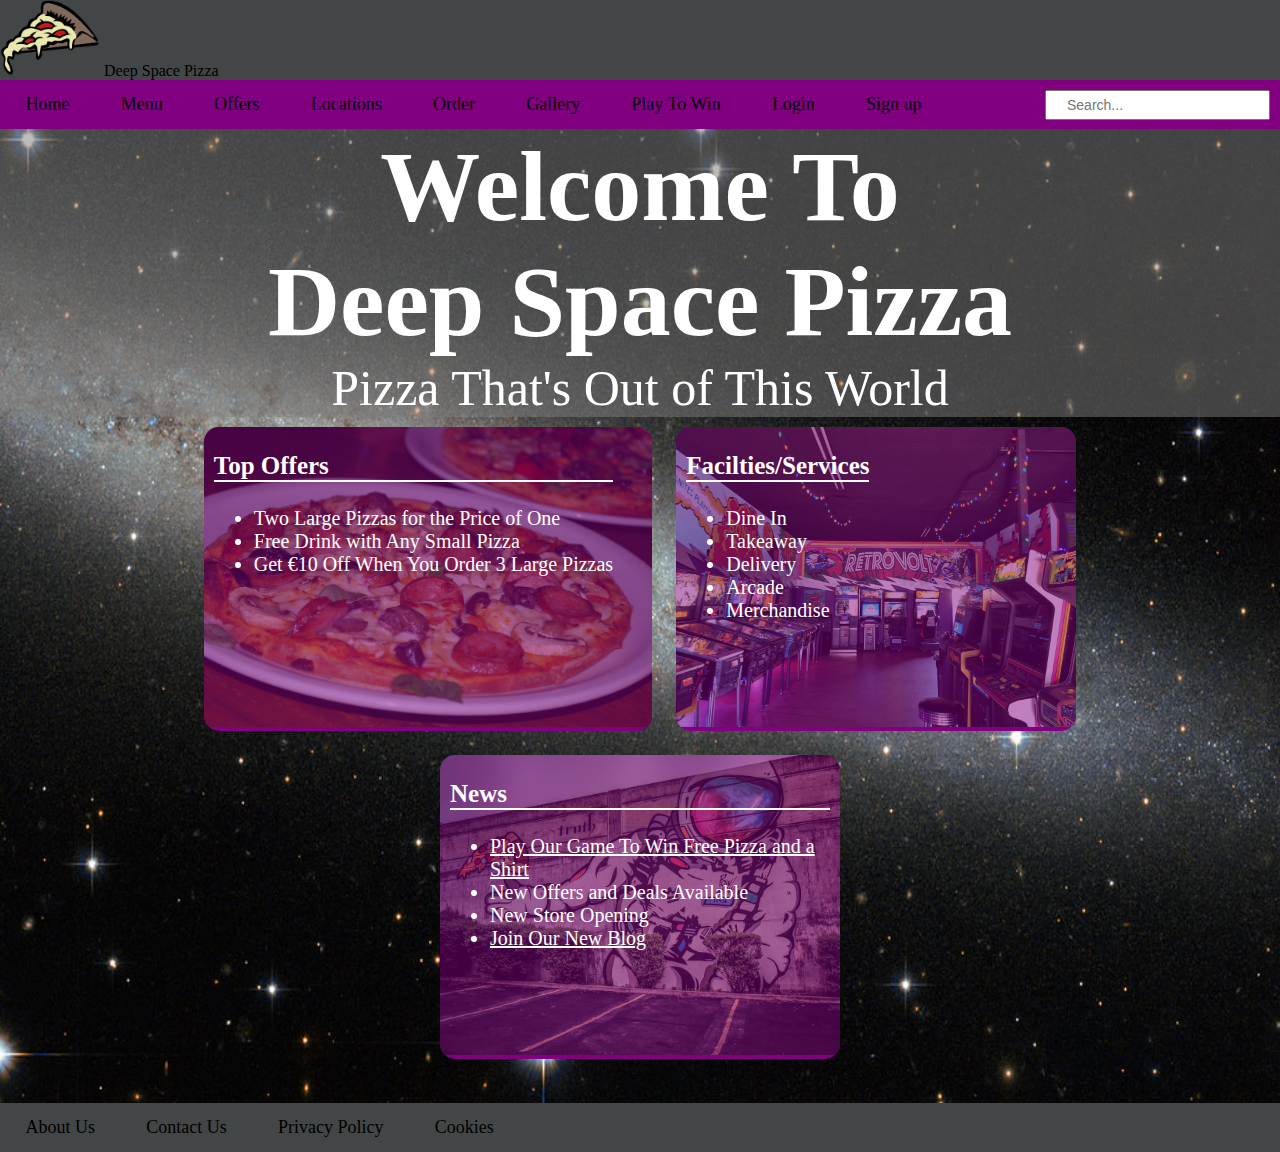
<file: index.html>
<!DOCTYPE html>
<html lang="en">
	<head>
		<title>Home</title>
		<meta charset="utf-8">
		<meta name="viewport" content="width=device-width, initial-scale=1.0">
		<link rel="stylesheet" href="css/header.css">
		<link rel="stylesheet" href="css/slideshow.css">
		<link rel="stylesheet" href="css/homepage.css">
		<link rel="stylesheet" href="css/footer.css">
	</head>

	<body>


		<header>
			<a href="index.html"><img src="images/testPizzaLogo.png" class="logo" width="500" height="380" alt="Logo of the restaurant"></a>  <!-- Public Domain - https://commons.wikimedia.org/wiki/File:Pizza.svg
 -->
			Deep Space Pizza
		</header>

		<nav>
			<a href="index.html">Home</a>
			<a href="menu.html">Menu</a>
			<a href="offers.html">Offers</a>
			<a href="locations.html">Locations</a>
			<a href="order.html">Order</a>
			<a href="gallery.html">Gallery</a>
			<a href="play.html">Play To Win</a>
			<a href="login.html">Login</a>
			<a href="signup.html">Sign up</a>

			<input type="text" name="searchBar" placeholder="Search...">
		</nav>




		<div id="welcome">
			<h1>Welcome To Deep Space Pizza</h1>
			<p>Pizza That's Out of This World</p>  <!-- Shipping pizza that's out of this world -->
			<!-- <p>Awaiting Your Order</p> -->
		</div>


		<div id="allInfoTabs">

		<a href="offers.html"><div class="infoTab">
			<img src="images/pizza4.jpg" width="1024" height="685" alt="Pizza">  <!--  --> 
			<div class="infoTabText">
				<h3>Top Offers</h3>
				<!-- <p>We Offer:</p>  -->
				<ul>
					<li>Two Large Pizzas for the Price of One</li>
					<li>Free Drink with Any Small Pizza</li>
					<li>Get &euro;10 Off When You Order 3 Large Pizzas</li>  <!-- Have link to register -->
				</ul>
			</div>
		</div></a>


		<div class="infoTab">
			<img src="images/arcade3.jpg" width="1200" height="900" alt="Arcade">  <!--  -->
			<div class="infoTabText">
				<h3>Facilties/Services</h3>
				<!--p>We Offer:</p-->
				<ul>
					<li>Dine In</li>
					<li>Takeaway</li>
					<li>Delivery</li>
					<li>Arcade</li>
					<li>Merchandise</li>
				</ul>
			</div>
		</div>

		<div class="infoTab">
			<img src="images/space2.jpg" width="1024" height="768" alt="Astronaut Graffiti">   <!-- CC - Jim Nix - https://search.creativecommons.org/photos/49afd233-4f97-4038-a999-51f9a7becb80  -->
			<div class="infoTabText">
				<h3>News</h3>
				<ul>
					<li><a href="play.html">Play Our Game To Win Free Pizza and a Shirt</a></li>
					<li>New Offers and Deals Available</li>
					<li>New Store Opening</li>
					<li><a href="signup.html">Join Our New Blog</a></li>
				</ul>
			</div>
		</div>

		</div>



		<footer>
			<a>About Us</a>
			<a href="locations.html">Contact Us</a>
			<a>Privacy Policy</a>
			<a>Cookies</a>
		</footer>


	</body>
	
</html>
</file>
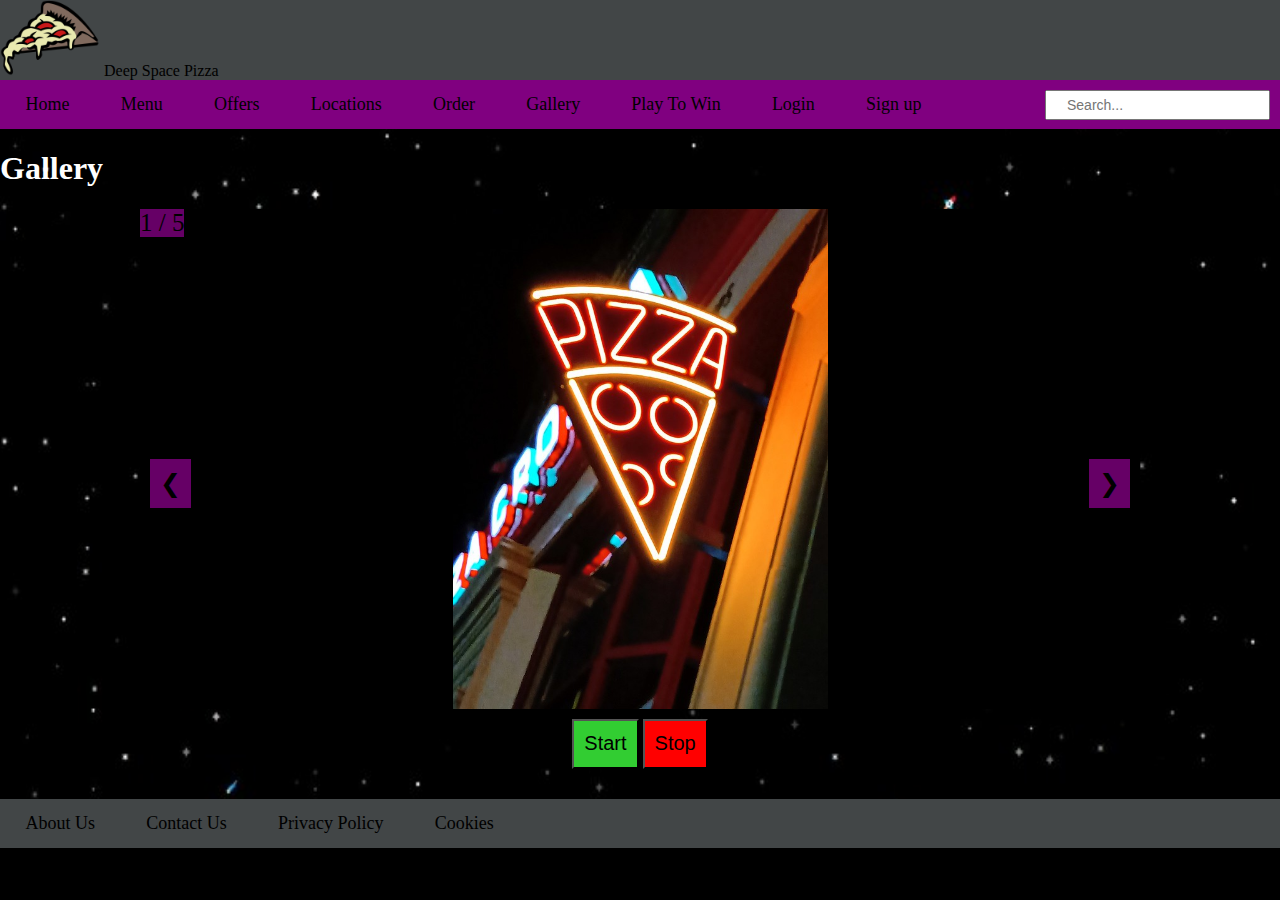
<file: gallery.html>
<!DOCTYPE html>
<html lang="en">
	<head>
		<title>Gallery</title>
		<meta charset="utf-8">
		<meta name="viewport" content="width=device-width, initial-scale=1.0">
		<link rel="stylesheet" href="css/header.css">
		<link rel="stylesheet" href="css/slideshow.css">
		<link rel="stylesheet" href="css/pageBg.css">
		<link rel="stylesheet" href="css/footer.css">
	</head>

	<body>



		<header>
			<a href="index.html"><img src="images/testPizzaLogo.png" class="logo" width="500" height="380" alt="Logo of the restaurant"></a>
			Deep Space Pizza
		</header>

		<nav>
			<a href="index.html">Home</a>
			<a href="menu.html">Menu</a>
			<a href="offers.html">Offers</a>
			<a href="locations.html">Locations</a>
			<a href="order.html">Order</a>
			<a href="gallery.html">Gallery</a>
			<a href="play.html">Play To Win</a>
			<a href="login.html">Login</a>
			<a href="signup.html">Sign up</a>

			<input type="text" name="searchBar" placeholder="Search...">
		</nav>

		<h1>Gallery</h1>

		<div class="slideshow">
			<div id="numberText">1 / 5</div>

			<div id="controls">
				<a id="prev" onclick="plusSlides(-1)">&#10094;</a>
				<a id="next" onclick="plusSlides(1)">&#10095;</a>
			</div>


			<div class="slide fade">
				<img src="images/pizzasign1.jpg" width="600" height="800" alt="pizza sign">   <!-- CC - byronV2 - https://www.flickr.com/photos/woolamaloo_gazette/49585496051/
 -->
			</div>


			<!-- NEW FROM HERE DOWN -->

			<div class="slide fade">
				<img src="images/arcade4.jpg" width="450" height="600" alt="arcade photo">  <!-- CC - JordiFerrer - https://commons.wikimedia.org/wiki/File:Space_Invaders_-_Midway%27s.JPG
 -->
			</div>


			<div class="slide fade">
				<img src="images/store.jpg" width="800" height="534" alt="store">  <!-- CC - Duncan Rawlinson - https://www.flickr.com/photos/thelastminute/32806478547/ -->
			</div>


			<div class="slide fade">
				<img src="images/space4.jpg" width="1024" height="683" alt="troopers and pizza">  <!-- CC - DocChewbacca - https://search.creativecommons.org/photos/61683228-fb0d-46cb-a33c-1df4c205e48b -->
			</div>


			<div class="slide fade">
				<img src="images/arcade2.jpg" width="800" height="600" alt="arcade photo">  <!-- CC - Arcade Perfect - https://commons.wikimedia.org/wiki/File:Retrovolt_Arcade_2017_-_Arcade_Machines_2.jpg -->
			</div>
			

		</div>


		<div id="startStop">
		<button type="button" id="start" onclick="startSlideshow()">Start</button>
		<button type="button" id="stop" onclick="stopSlideshow()">Stop</button>
		</div>


		<footer>
			<a>About Us</a>
			<a href="locations.html">Contact Us</a>
			<a>Privacy Policy</a>
			<a>Cookies</a>
		</footer>

		<script type="text/javascript" src="scripts/slideshow.js"></script>
	</body>
	
</html>
</file>
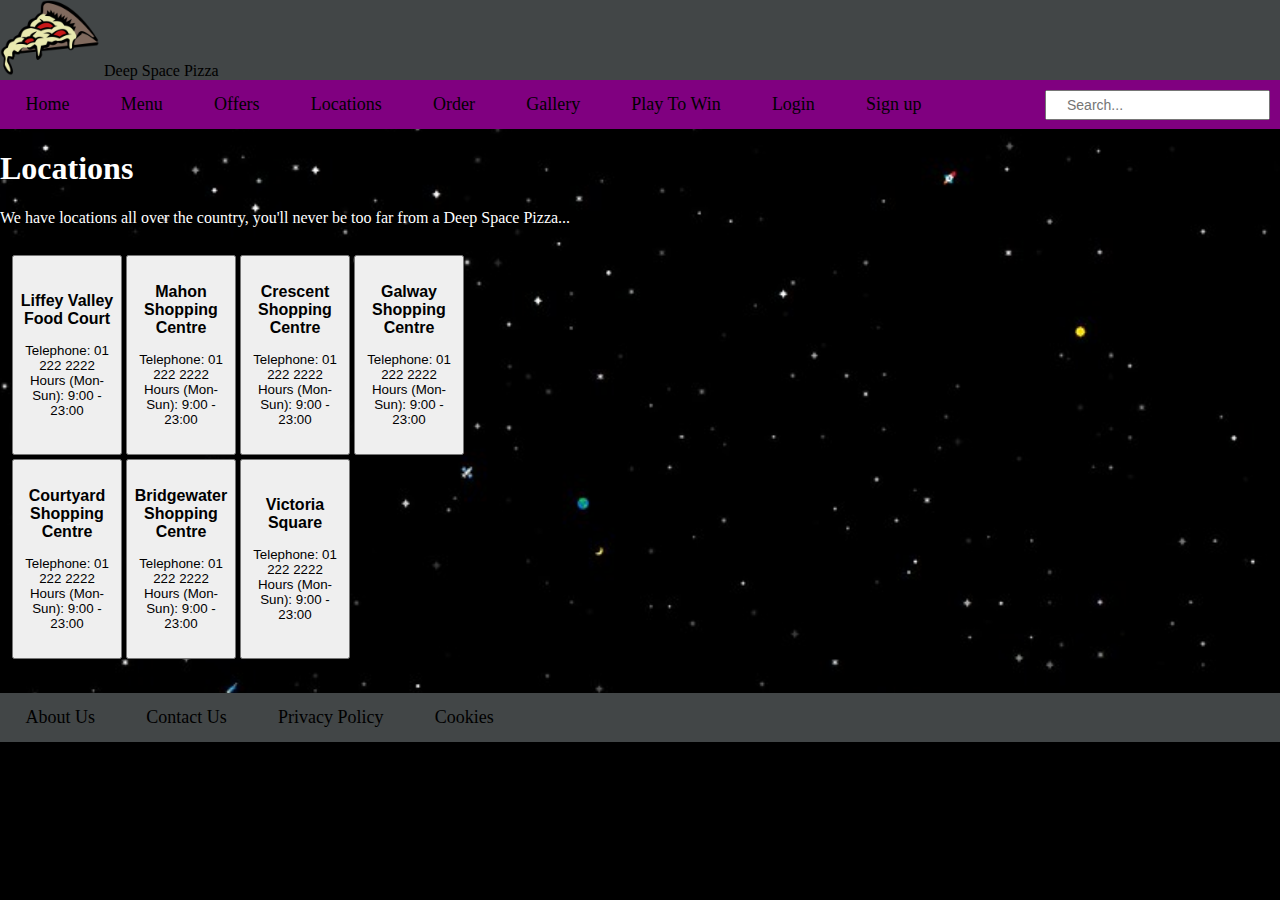
<file: locations.html>
<!DOCTYPE html>
<html lang="en">
	<head>
		<title>Locations</title>
		<meta charset="utf-8">
		<meta name="viewport" content="width=device-width, initial-scale=1.0">
		<link rel="stylesheet" href="css/header.css">
		<link rel="stylesheet" href="css/locations.css">
		<link rel="stylesheet" href="css/pageBg.css">
		<link rel="stylesheet" href="css/footer.css">
	</head>

	<body>
		<header>
			<a href="index.html"><img src="images/testPizzaLogo.png" class="logo" width="500" height="380" alt="Logo of the restaurant"></a>
			Deep Space Pizza
		</header>

		<nav>
			<a href="index.html">Home</a>
			<a href="menu.html">Menu</a>
			<a href="offers.html">Offers</a>
			<a href="locations.html">Locations</a>
			<a href="order.html">Order</a>
			<a href="gallery.html">Gallery</a>
			<a href="play.html">Play To Win</a>
			<a href="login.html">Login</a>
			<a href="signup.html">Sign up</a>

			<input type="text" name="searchBar" placeholder="Search...">
		</nav>

		<h1>Locations</h1>	

		<p>We have locations all over the country, you'll never be too far from a Deep Space Pizza...</p>


		<div id="allMapButtons">
			<a href=#map><button type="button" class="mapButton" id="mB1"><span style="font-weight: bold; font-size: 16px;">Liffey Valley Food Court</span><br><br>Telephone: 01 222 2222 <br> Hours (Mon-Sun): 9:00 - 23:00</button></a>

			<a href=#map><button type="button" class="mapButton" id="mB2"><span style="font-weight: bold; font-size: 16px;">Mahon Shopping Centre</span><br><br>Telephone: 01 222 2222 <br> Hours (Mon-Sun): 9:00 - 23:00</button></a>

			<a href=#map><button type="button" class="mapButton" id="mB3"><span style="font-weight: bold; font-size: 16px;">Crescent Shopping Centre</span><br><br>Telephone: 01 222 2222 <br> Hours (Mon-Sun): 9:00 - 23:00</button></a>

			<a href=#map><button type="button" class="mapButton" id="mB4"><span style="font-weight: bold; font-size: 16px;">Galway Shopping Centre</span><br><br>Telephone: 01 222 2222 <br> Hours (Mon-Sun): 9:00 - 23:00</button></a> 

			<a href=#map><button type="button" class="mapButton" id="mB5"><span style="font-weight: bold; font-size: 16px;">Courtyard Shopping Centre</span><br><br>Telephone: 01 222 2222 <br> Hours (Mon-Sun): 9:00 - 23:00</button></a>

			<a href=#map><button type="button" class="mapButton" id="mB6"><span style="font-weight: bold; font-size: 16px;">Bridgewater Shopping Centre</span><br><br>Telephone: 01 222 2222 <br> Hours (Mon-Sun): 9:00 - 23:00</button></a>

			<a href=#map><button type="button" class="mapButton" id="mB7"><span style="font-weight: bold; font-size: 16px;">Victoria Square</span><br><br>Telephone: 01 222 2222 <br> Hours (Mon-Sun): 9:00 - 23:00</button></a>
		</div>


		<div id="mapTab">
		<iframe id="map" src="https://www.google.com/maps/embed?pb=!1m18!1m12!1m3!1d595.3624127203178!2d-6.391224978835565!3d53.3531072551378!2m3!1f0!2f0!3f0!3m2!1i1024!2i768!4f13.1!3m3!1m2!1s0x0%3A0x202a1ad711704bf4!2sFOOD%20COURT%20LIFFEY%20VALLEY%20SHOPPING%20CTR!5e0!3m2!1sen!2sie!4v1618756582100!5m2!1sen!2sie" width="600" height="450" style="border:0;" allowfullscreen=""></iframe></div>


		<footer>
			<a>About Us</a>
			<a href="locations.html">Contact Us</a>
			<a>Privacy Policy</a>
			<a>Cookies</a>
		</footer>


		<script type="text/javascript" src="scripts/locations.js"></script>
	</body>

</html>
</file>
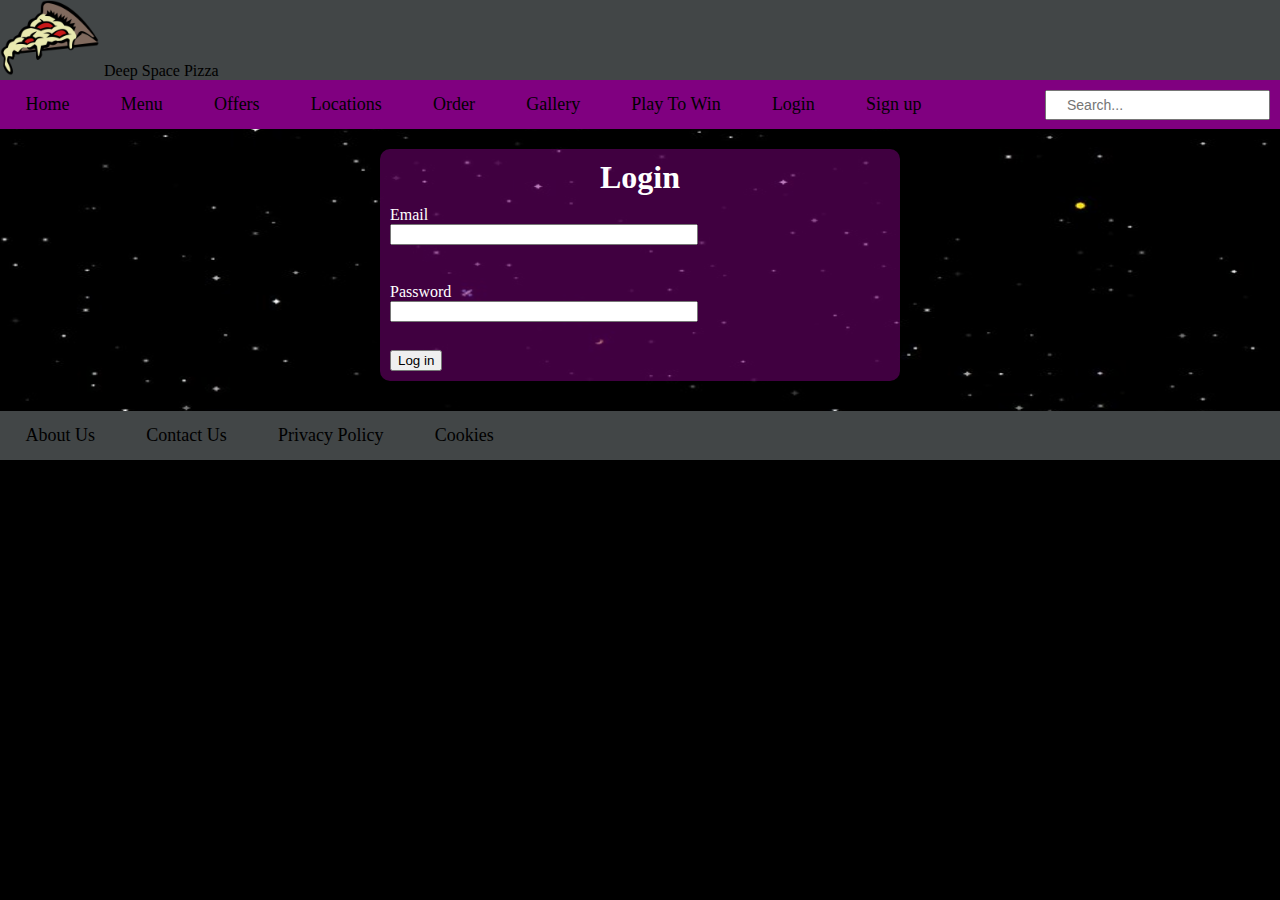
<file: login.html>
<!DOCTYPE html>
<html lang="en">
	<head>
		<title>Login</title>
		<meta charset="utf-8">
		<meta name="viewport" content="width=device-width, initial-scale=1.0">
		<link rel="stylesheet" href="css/header.css">
		<link rel="stylesheet" href="css/forms.css">
		<link rel="stylesheet" href="css/pageBg.css">
		<link rel="stylesheet" href="css/footer.css">
	</head>

	<body>
		<header>
			<a href="index.html"><img src="images/testPizzaLogo.png" class="logo" width="500" height="380" alt="Logo of the restaurant"></a>
			Deep Space Pizza
		</header>

		<nav>
			<a href="index.html">Home</a>
			<a href="menu.html">Menu</a>
			<a href="offers.html">Offers</a>
			<a href="locations.html">Locations</a>
			<a href="order.html">Order</a>
			<a href="gallery.html">Gallery</a>
			<a href="play.html">Play To Win</a>
			<a href="login.html">Login</a>
			<a href="signup.html">Sign up</a>

			<input type="text" name="searchBar" placeholder="Search...">
		</nav>


		<div class="form">
		<h1>Login</h1>

		<form>

			<div class="formEl">
			<label for="email">Email</label>
			<br>
			<input type="text" name="email" id="email">
			</div>
			
			<br>

			<div class="formEl">
			<label for="password">Password</label>
			<br>
			<input type="text" name="password" id="password">
			</div>

			<br>

			<input type="submit" value="Log in">
		</form>
		</div>



		<footer>
			<a>About Us</a>
			<a href="locations.html">Contact Us</a>
			<a>Privacy Policy</a>
			<a>Cookies</a>
		</footer>


	</body>

</html>
</file>
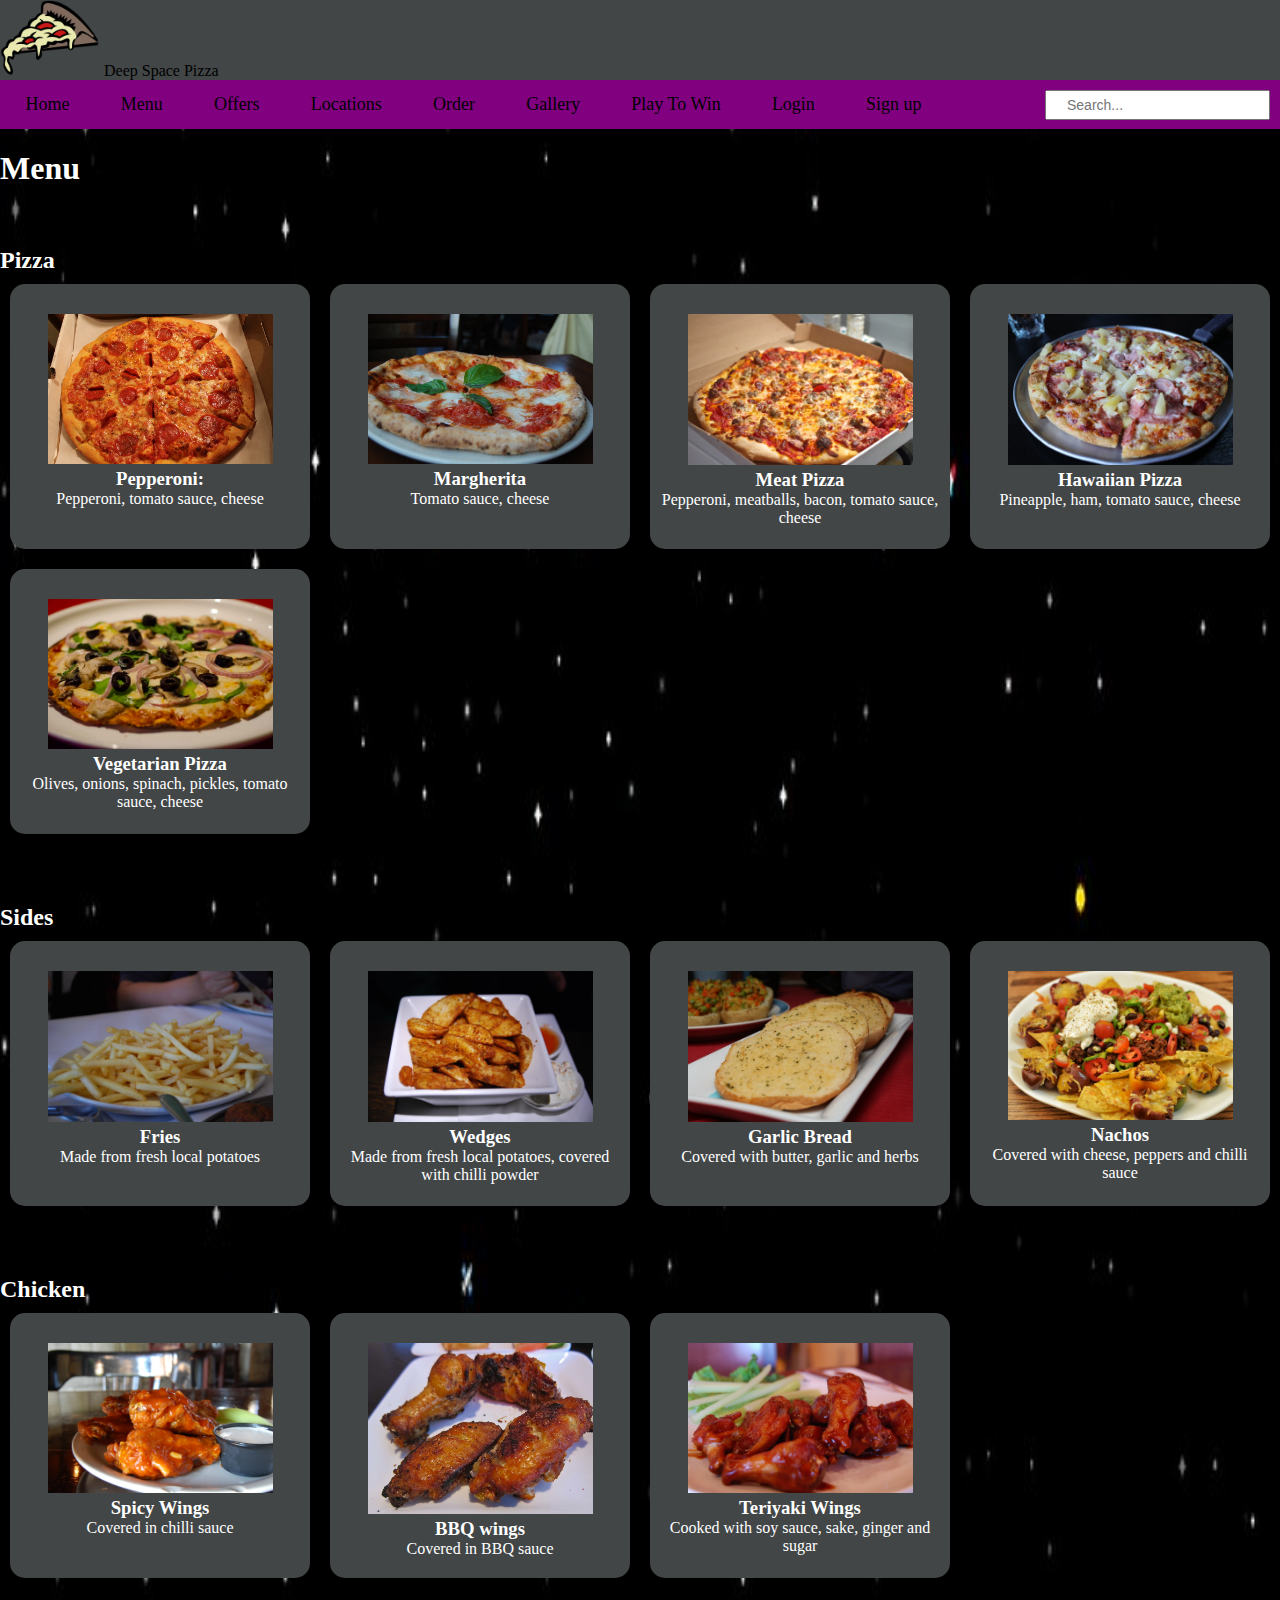
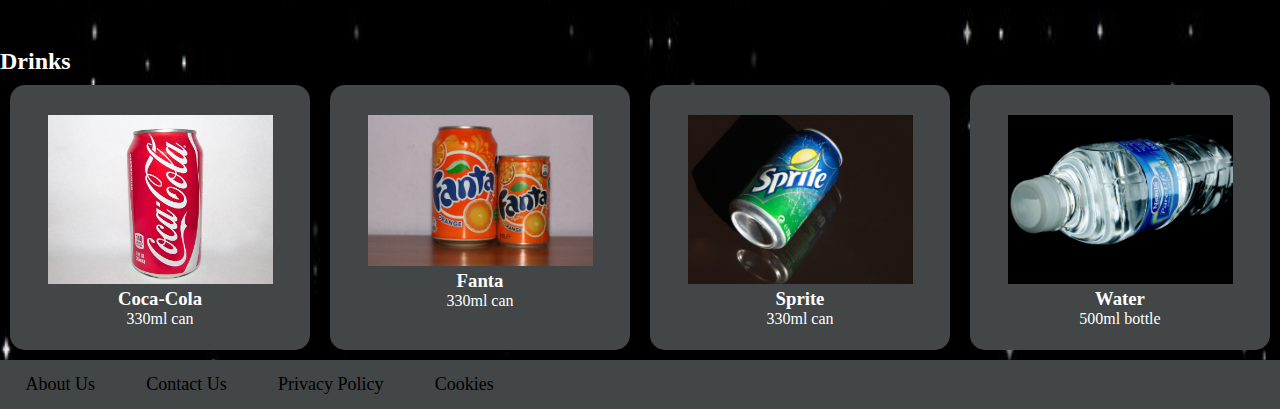
<file: menu.html>
<!DOCTYPE html>
<html lang="en">
	<head>
		<title>Menu</title>
		<meta charset="utf-8">
		<meta name="viewport" content="width=device-width, initial-scale=1.0">
		<link rel="stylesheet" href="css/header.css">
		<link rel="stylesheet" href="css/menu.css">
		<link rel="stylesheet" href="css/pageBg.css">
		<link rel="stylesheet" href="css/footer.css">
	</head>

	<body>
		<header>
			<a href="index.html"><img src="images/testPizzaLogo.png" class="logo" width="500" height="380" alt="Logo of the restaurant"></a>
			Deep Space Pizza
		</header>

		<nav>
			<a href="index.html">Home</a>
			<a href="menu.html">Menu</a>
			<a href="offers.html">Offers</a>
			<a href="locations.html">Locations</a>
			<a href="order.html">Order</a>
			<a href="gallery.html">Gallery</a>
			<a href="play.html">Play To Win</a>
			<a href="login.html">Login</a>
			<a href="signup.html">Sign up</a>

			<input type="text" name="searchBar" placeholder="Search...">
		</nav>

		<h1>Menu</h1>


		<!--div class="itemGroup"-->
		<h2>Pizza</h2>

		<div class="menuItemTab">
			<img src="images/pizza18.jpg" width="800" height="533" alt="Pepperoni Pizza">  <!-- CC - Tom Ipri - https://www.flickr.com/photos/tomspix/6546210445/
 -->
			<h3>Pepperoni:</h3>
			<p>Pepperoni, tomato sauce, cheese</p>
		</div>


		<div class="menuItemTab">
			<img src="images/pizza11.jpg" width="752" height="500" alt="Margherita Pizza">  <!-- CC -  Stu_spivak - https://search.creativecommons.org/photos/25bec974-931a-46a9-b81f-9a3bbc7bf06a  -->
			<h3>Margherita</h3>
			<p>Tomato sauce, cheese</p>
		</div>


		
		<div class="menuItemTab">
			<img src="images/pizza6.jpg" width="1024" height="683" alt="Meat Pizza">   <!-- CC - tojosan - https://search.creativecommons.org/photos/11444b43-3c80-44dc-a0af-f4adca6316a8
  -->
			<h3>Meat Pizza</h3>
			<p>Pepperoni, meatballs, bacon, tomato sauce, cheese</p>
		</div>


		<div class="menuItemTab">
			<img src="images/pizza21.jpg" width="1024" height="683" alt="Hawaiian Pizza">   <!-- CC - elsie.hui - https://search.creativecommons.org/photos/97935531-67f0-4ad3-8bc3-a71028a1f905 -->
			<h3>Hawaiian Pizza</h3>
			<p>Pineapple, ham, tomato sauce, cheese</p>
		</div>


		<div class="menuItemTab">
			<img src="images/pizza22.jpg" width="1023" height="678" alt="Vegetarian Pizza">   <!-- CC - kurmanstaff - https://search.creativecommons.org/photos/c82edc94-ea52-4616-a2cf-87a67015017f
 -->
			<h3>Vegetarian Pizza</h3>
			<p>Olives, onions, spinach, pickles, tomato sauce, cheese</p>
		</div>

		<!--/div-->

		<h2>Sides</h2>

		<div class="menuItemTab">
			<img src="images/fries.jpg" width="1024" height="685" alt="Fries">  <!-- CC - avlxyz - https://search.creativecommons.org/photos/5ae1f45b-b1e6-4922-a9f3-99d564f0d59d
 -->
			<h3>Fries</h3>
			<p>Made from fresh local potatoes</p>
		</div>


		<div class="menuItemTab">
			<img src="images/wedges.jpg" width="1024" height="686" alt="Wedges">   <!-- CC - avlxyz -  https://search.creativecommons.org/photos/608aec15-0ecf-42cd-be93-86bddea806d4 -->
			<h3>Wedges</h3>
			<p>Made from fresh local potatoes, covered with chilli powder</p>
		</div>


		<div class="menuItemTab">
			<img src="images/garlicbread.jpg" width="1024" height="683" alt="Garlic Bread">   <!-- CC - penguincakes -  https://search.creativecommons.org/photos/863e5afa-95b0-4d94-8aab-2c09207121d4
 -->
			<h3>Garlic Bread</h3>
			<p>Covered with butter, garlic and herbs</p>
		</div>


		<div class="menuItemTab">
			<img src="images/nachos.jpg" width="1024" height="678" alt="Fries">   <!-- CC - jeffreyw - https://search.creativecommons.org/photos/e862f0cc-7a55-46a4-850a-2af83409bee3  -->
			<h3>Nachos</h3>
			<p>Covered with cheese, peppers and chilli sauce</p>
		</div>



		<h2>Chicken</h2>

		<div class="menuItemTab">
			<img src="images/wings2.jpg" width="1024" height="681" alt="spicy Wings">   <!-- CC - stuspivack - https://search.creativecommons.org/photos/ac1b5471-b3bf-4c90-8090-1acd589b8bf4 -->
			<h3>Spicy Wings</h3>
			<p>Covered in chilli sauce</p>
		</div>

		<div class="menuItemTab">
			<img src="images/wings3.jpg" width="800" height="607" alt="BBQ wings">   <!-- CC - kirk K - https://www.flickr.com/photos/mmm-yoso/8025346798/ -->
			<h3>BBQ wings</h3>
			<p>Covered in BBQ sauce</p>
		</div>

		<div class="menuItemTab">
			<img src="images/wings1.jpg" width="1024" height="681" alt="Teriyaki">    <!-- CC - stuspivak - https://search.creativecommons.org/photos/b76cb285-219a-4d72-b9c4-73b387dc9304 -->
			<h3>Teriyaki Wings</h3>
			<p>Cooked with soy sauce, sake, ginger and sugar</p>
		</div>



		<h2>Drinks</h2>

		<div class="menuItemTab">
			<img src="images/cola2.jpg" width="800" height="600" alt="Coca-Cola can">   <!-- CC - Willis Lam - https://commons.wikimedia.org/wiki/File:Can_of_Coca_Cola_(26899145485).jpg -->
			<h3>Coca-Cola</h3>
			<p>330ml can</p>
		</div>

		<div class="menuItemTab">
			<img src="images/fanta1.jpg" width="1024" height="683" alt="Fanta can">   <!-- CC - Like_the_Grand_Canyon -https://search.creativecommons.org/photos/60f1e5a2-7d6d-45a8-bbe8-56ae56a2ef7a
 -->
			<h3>Fanta</h3>
			<p>330ml can</p>
		</div>


		<div class="menuItemTab">
			<img src="images/sprite.jpg" width="1024" height="768" alt="Sprite can">    <!-- CC - Public Domain Photos - https://search.creativecommons.org/photos/4f472b69-8eb9-4a0a-b202-e736a2bf234d  -->
			<h3>Sprite</h3>
			<p>330ml can</p>
		</div>


		<div class="menuItemTab">
			<img src="images/water4.jpg" width="1023" height="768" alt="Bottle of water">    <!-- CC - ljguitar - https://search.creativecommons.org/photos/2b0580a2-16ec-466c-9fac-29b326c0d9eb
 -->
			<h3>Water</h3>
			<p>500ml bottle</p>
		</div>



		<footer>
			<a>About Us</a>
			<a href="locations.html">Contact Us</a>
			<a>Privacy Policy</a>
			<a>Cookies</a>
		</footer>


	</body>
</html>
</file>
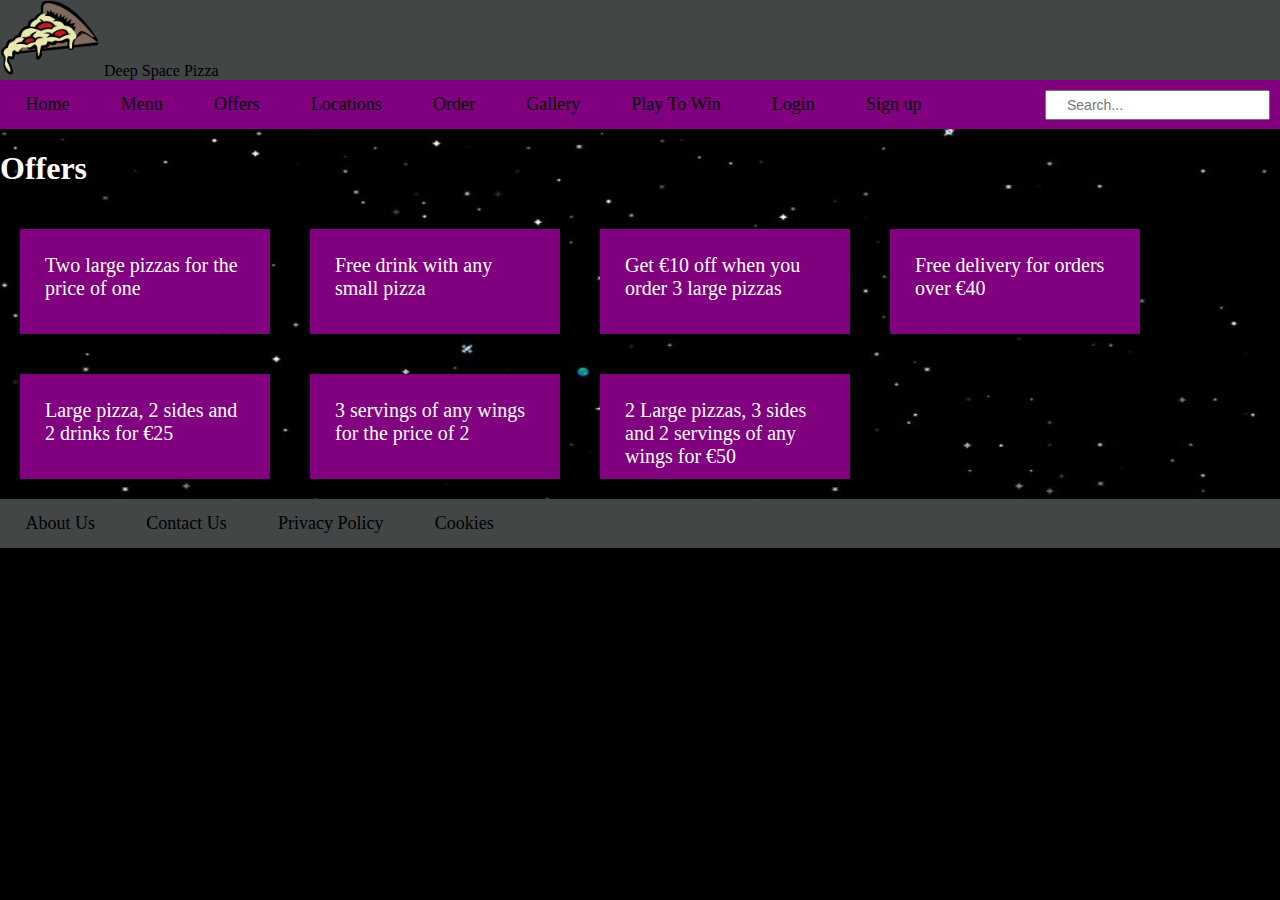
<file: offers.html>
<!DOCTYPE html>
<html lang="en">
	<head>
		<title>Offers</title>
		<meta charset="utf-8">
		<meta name="viewport" content="width=device-width, initial-scale=1.0">
		<link rel="stylesheet" href="css/header.css">
		<link rel="stylesheet" href="css/offers.css">
		<link rel="stylesheet" href="css/pageBg.css">
		<link rel="stylesheet" href="css/footer.css">
	</head>

	<body>
		<header>
			<a href="index.html"><img src="images/testPizzaLogo.png" class="logo" width="500" height="380" alt="Logo of the restaurant"></a>
			Deep Space Pizza
		</header>

		<nav>
			<a href="index.html">Home</a>
			<a href="menu.html">Menu</a>
			<a href="offers.html">Offers</a>
			<a href="locations.html">Locations</a>
			<a href="order.html">Order</a>
			<a href="gallery.html">Gallery</a>
			<a href="play.html">Play To Win</a>
			<a href="login.html">Login</a>
			<a href="signup.html">Sign up</a>

			<input type="text" name="searchBar" placeholder="Search...">
		</nav>


		<h1>Offers</h1>

		<div class="offersTab">	
			<p>Two large pizzas for the price of one</p>
		</div>


		<div class="offersTab">
			<p>Free drink with any small pizza</p>
		</div>


		<div class="offersTab">
			<p>Get &euro;10 off when you order 3 large pizzas</p>
		</div>


		<div class="offersTab">
			<p>Free delivery for orders over &euro;40</p>
		</div>


		<div class="offersTab">
			<p>Large pizza, 2 sides and 2 drinks for &euro;25</p>
		</div>


		<div class="offersTab">
			<p>3 servings of any wings for the price of 2</p>
		</div>


		<div class="offersTab">
			<p>2 Large pizzas, 3 sides and 2 servings of any wings for &euro;50</p>
		</div>




		<footer>
			<a>About Us</a>
			<a href="locations.html">Contact Us</a>
			<a>Privacy Policy</a>
			<a>Cookies</a>
		</footer>


	</body>
</html>
</file>
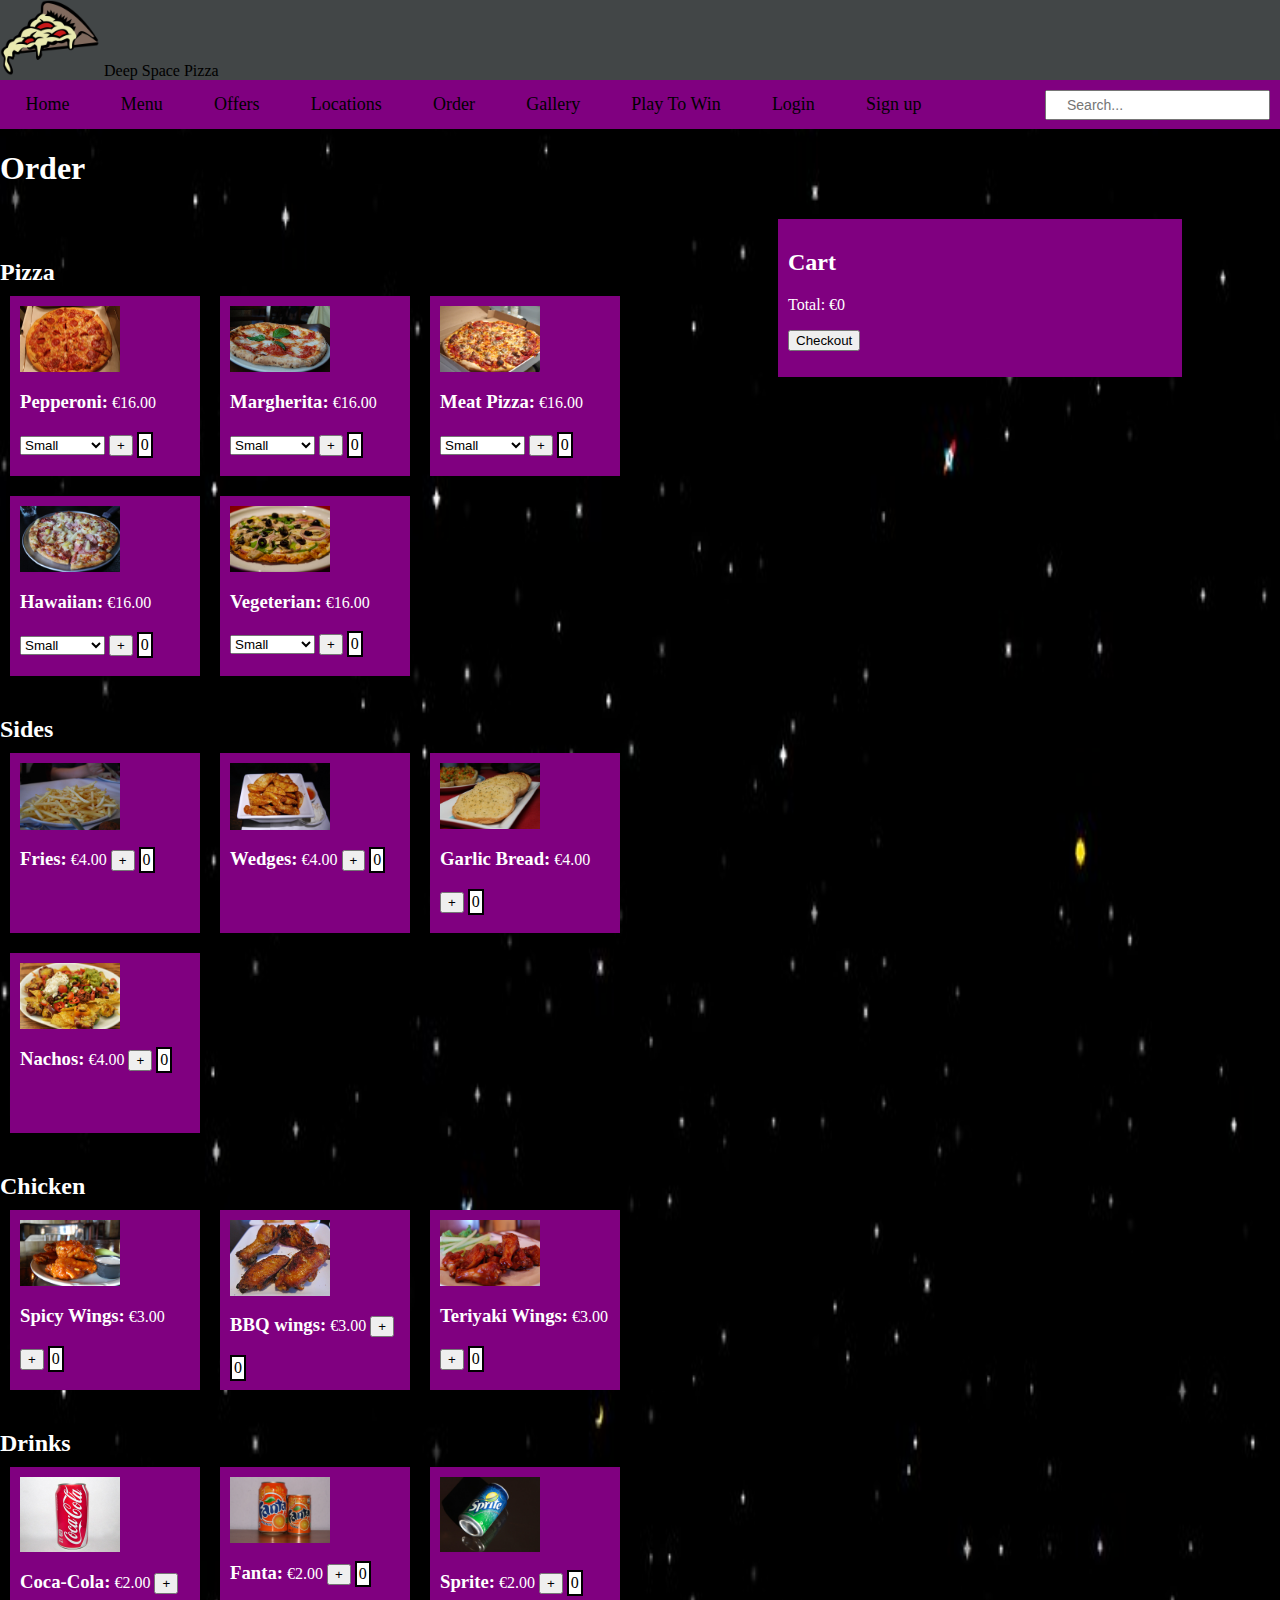
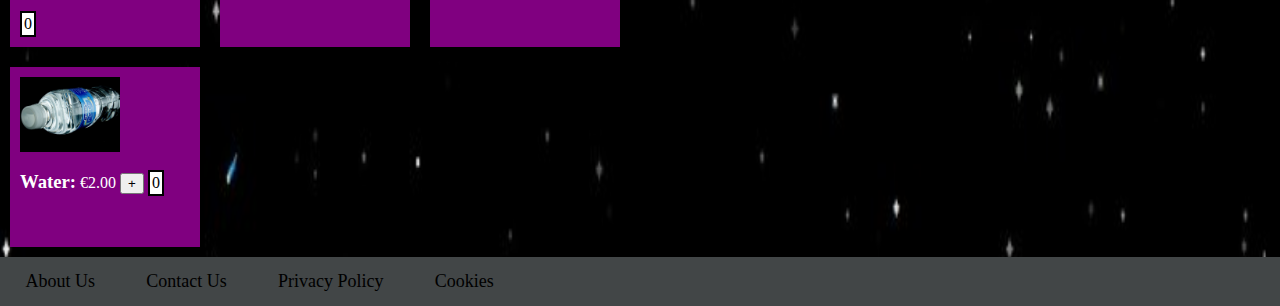
<file: order.html>
<!DOCTYPE html>
<html lang="en">
	<head>
		<title>Order</title>
		<meta charset="utf-8">
		<meta name="viewport" content="width=device-width, initial-scale=1.0">
		<link rel="stylesheet" href="css/header.css">
		<link rel="stylesheet" href="css/order.css">
		<link rel="stylesheet" href="css/pageBg.css">
		<link rel="stylesheet" href="css/footer.css">
	</head>

	<body>
		<header>
			<a href="index.html"><img src="images/testPizzaLogo.png" class="logo" width="500" height="380" alt="Logo of the restaurant"></a>
			Deep Space Pizza
		</header>

		<nav>
			<a href="index.html">Home</a>
			<a href="menu.html">Menu</a>
			<a href="offers.html">Offers</a>
			<a href="locations.html">Locations</a>
			<a href="order.html">Order</a>
			<a href="gallery.html">Gallery</a>
			<a href="play.html">Play To Win</a>
			<a href="login.html">Login</a>
			<a href="signup.html">Sign up</a>

			<input type="text" name="searchBar" placeholder="Search...">
		</nav>

		<h1>Order</h1>



		<div id="menu">

		<h2>Pizza</h2>

		<div class="menuItemTab">
			<img src="images/pizza18.jpg" width="800" height="533" alt="Pepperoni Pizza">
			<h3 class="itemName">Pepperoni:</h3>
			<p>&euro;<span class="price">16.00</span></p>

		
			<select name="pizzaSize" class="pizzaSize">
				<optgroup label="Size">
					<option value="small">Small</option>
					<option value="medium">Medium</option>
					<option value="large">Large</option>
				</optgroup>
			</select>

			<button type="button" onclick="addItem(0)">+</button>
			<p class="quantity">0</p>
		</div>


		<div class="menuItemTab">
			<img src="images/pizza11.jpg" width="752" height="500" alt="Margherita Pizza">
			<h3 class="itemName">Margherita:</h3>
			<p>&euro;<span class="price">16.00</span></p>

			<select name="pizzaSize" class="pizzaSize">
				<optgroup label="Size">
					<option value="small">Small</option>
					<option value="medium">Medium</option>
					<option value="large">Large</option>
				</optgroup>
			</select>

			<button type="button" onclick="addItem(1)">+</button>
			<p class="quantity">0</p>
		</div>


		<div class="menuItemTab">
			<img src="images/pizza6.jpg" width="1024" height="683" alt="Meat Pizza">
			<h3 class="itemName">Meat Pizza:</h3>
			<p>&euro;<span class="price">16.00</span></p>

			<select name="pizzaSize" class="pizzaSize">
				<optgroup label="Size">
					<option value="small">Small</option>
					<option value="medium">Medium</option>
					<option value="large">Large</option>
				</optgroup>
			</select>

			<button type="button" onclick="addItem(2)">+</button>
			<p class="quantity">0</p>
		</div>


		<div class="menuItemTab">
			<img src="images/pizza21.jpg" width="1024" height="683" alt="Hawaiian Pizza">
			<h3 class="itemName">Hawaiian:</h3>
			<p>&euro;<span class="price">16.00</span></p>

			<select name="pizzaSize" class="pizzaSize">
				<optgroup label="Size">
					<option value="small">Small</option>
					<option value="medium">Medium</option>
					<option value="large">Large</option>
				</optgroup>
			</select>

			<button type="button" onclick="addItem(3)">+</button>
			<p class="quantity">0</p>
		</div>


		<div class="menuItemTab">
			<img src="images/pizza22.jpg" width="1023" height="678" alt="Vegetarian Pizza">
			<h3 class="itemName">Vegeterian:</h3>
			<p>&euro;<span class="price">16.00</span></p>

			<select name="pizzaSize" class="pizzaSize">
				<optgroup label="Size">
					<option value="small">Small</option>
					<option value="medium">Medium</option>
					<option value="large">Large</option>
				</optgroup>
			</select>

			<button type="button" onclick="addItem(4)">+</button>
			<p class="quantity">0</p>
		</div>



		<h2>Sides</h2>

		<div class="menuItemTab">
			<img src="images/fries.jpg" width="1024" height="685" alt="Fries">
			<h3 class="itemName">Fries:</h3>
			<p>&euro;<span class="price">4.00</span></p>
			<button type="button" onclick="addItem(5)">+</button>
			<p class="quantity">0</p>
		</div>


		<div class="menuItemTab">
			<img src="images/wedges.jpg" width="1024" height="686" alt="Wedges">
			<h3 class="itemName">Wedges:</h3>
			<p>&euro;<span class="price">4.00</span></p>
			<button type="button" onclick="addItem(6)">+</button>
			<p class="quantity">0</p>
		</div>


		<div class="menuItemTab">
			<img src="images/garlicbread.jpg" width="1024" height="683" alt="Garlic Bread">
			<h3 class="itemName">Garlic Bread:</h3>
			<p>&euro;<span class="price">4.00</span></p>
			<button type="button" onclick="addItem(7)">+</button>
			<p class="quantity">0</p>
		</div>


		<div class="menuItemTab">
			<img src="images/nachos.jpg" width="1024" height="678" alt="Fries">
			<h3 class="itemName">Nachos:</h3>
			<p>&euro;<span class="price">4.00</span></p>
			<button type="button" onclick="addItem(8)">+</button>
			<p class="quantity">0</p>
		</div>



		<h2>Chicken</h2>

		<div class="menuItemTab">
			<img src="images/wings2.jpg" width="1024" height="681" alt="spicy Wings">
			<h3 class="itemName">Spicy Wings:</h3>
			<p>&euro;<span class="price">3.00</span></p>
			<button type="button" onclick="addItem(9)">+</button>
			<p class="quantity">0</p>
		</div>

		<div class="menuItemTab">
			<img src="images/wings3.jpg" width="800" height="607" alt="Fries">
			<h3 class="itemName">BBQ wings:</h3>
			<p>&euro;<span class="price">3.00</span></p>
			<button type="button" onclick="addItem(10)">+</button>
			<p class="quantity">0</p>
		</div>

		<div class="menuItemTab">
			<img src="images/wings1.jpg" width="1024" height="681" alt="Fries">
			<h3 class="itemName">Teriyaki Wings:</h3>
			<p>&euro;<span class="price">3.00</span></p>
			<button type="button" onclick="addItem(11)">+</button>
			<p class="quantity">0</p>
		</div>



		<h2>Drinks</h2>

		<div class="menuItemTab">
			<img src="images/cola2.jpg" width="800" height="600" alt="Coca-Cola can">
			<h3 class="itemName">Coca-Cola:</h3>
			<p>&euro;<span class="price">2.00</span></p>
			<button type="button" onclick="addItem(12)">+</button>
			<p class="quantity">0</p>
		</div>

		<div class="menuItemTab">
			<img src="images/fanta1.jpg" width="1024" height="683" alt="Fanta can">
			<h3 class="itemName">Fanta:</h3>
			<p>&euro;<span class="price">2.00</span></p>
			<button type="button" onclick="addItem(13)">+</button>
			<p class="quantity">0</p>
		</div>


		<div class="menuItemTab">
			<img src="images/sprite.jpg" width="1024" height="768" alt="Sprite can">
			<h3 class="itemName">Sprite:</h3>
			<p>&euro;<span class="price">2.00</span></p>
			<button type="button" onclick="addItem(14)">+</button>
			<p class="quantity">0</p>
		</div>


		<div class="menuItemTab">
			<img src="images/water4.jpg" width="1023" height="768" alt="Bottle of water">
			<h3 class="itemName">Water:</h3>
			<p>&euro;<span class="price">2.00</span></p>
			<button type="button" onclick="addItem(15)">+</button>
			<p class="quantity">0</p>
		</div>

		</div>



		<div id="cartTab">
			<h2>Cart</h2>
			<div id="cart"></div>
			<p>Total: &euro;<span id="total">0</span><p>

			<button type="button">Checkout</button>

		</div>



		<footer>
			<a>About Us</a>
			<a href="locations.html">Contact Us</a>
			<a>Privacy Policy</a>
			<a>Cookies</a>
		</footer>


		<script type="text/javascript" src="scripts/order.js"></script>

	</body>

</html>
</file>
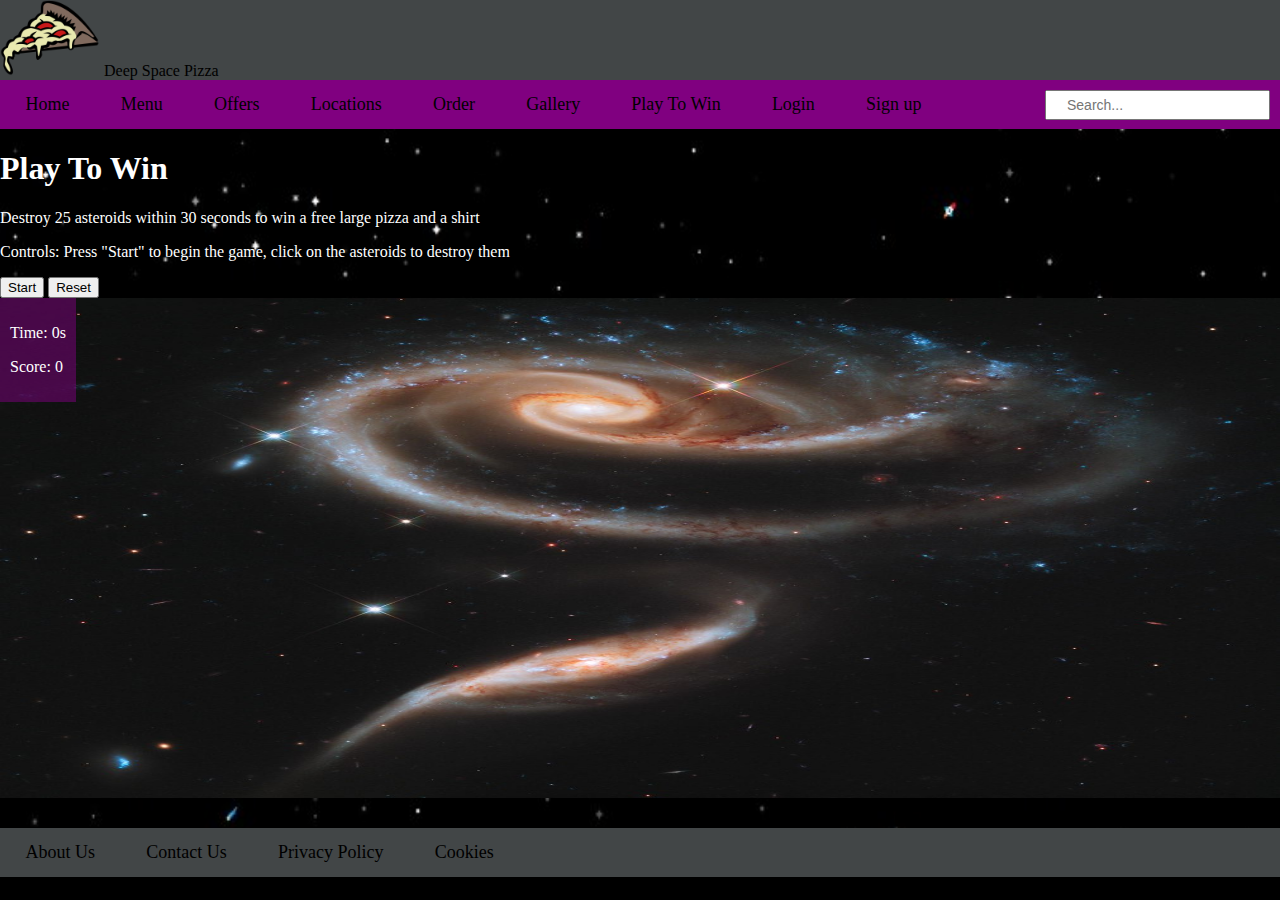
<file: play.html>
<!DOCTYPE html>
<html lang="en">
	<head>
		<title>Play To Win</title>
		<meta charset="utf-8">
		<meta name="viewport" content="width=device-width, initial-scale=1.0">
		<link rel="stylesheet" href="css/header.css">
		<link rel="stylesheet" href="css/play.css">
		<link rel="stylesheet" href="css/pageBg.css">
		<link rel="stylesheet" href="css/footer.css">
	</head>

	<body>
		<header>
			<a href="index.html"><img src="images/testPizzaLogo.png" class="logo" width="500" height="380" alt="Logo of the restaurant"></a>
			Deep Space Pizza
		</header>

		<nav>
			<a href="index.html">Home</a>
			<a href="menu.html">Menu</a>
			<a href="offers.html">Offers</a>
			<a href="locations.html">Locations</a>
			<a href="order.html">Order</a>
			<a href="gallery.html">Gallery</a>
			<a href="play.html">Play To Win</a>
			<a href="login.html">Login</a>
			<a href="signup.html">Sign up</a>

			<input type="text" name="searchBar" placeholder="Search...">
		</nav>

		<h1>Play To Win</h1>

		<p>Destroy 25 asteroids within 30 seconds to win a free large pizza and a shirt</p>
		<p>Controls: Press "Start" to begin the game, click on the asteroids to destroy them</p>

		<a href="#game"><button type="button" id="start" onclick="start()">Start</button></a>  
		<button type="button" id="reset" onclick="reset()">Reset</button>


		<div class="playArea" id="game">

			<div id="dashboard">
				<p id="timer">Time: 0s</p>
				<p>Score: <span id="score">0</span></p>
			</div>


			<button id="asteroidButton" onclick="destroyed()"><img src="images/asteroidCut2.png" width="354" height="356" alt="Asteroid"></button>   <!-- CC - Pixel lifetime - https://www.flickr.com/photos/189932066@N04/50292057702/
 -->
		</div>



		
		<footer>
			<a>About Us</a>
			<a href="locations.html">Contact Us</a>
			<a>Privacy Policy</a>
			<a>Cookies</a>
		</footer>


		<script type="text/javascript" src="scripts/play.js"></script>

	</body>

</html>
</file>
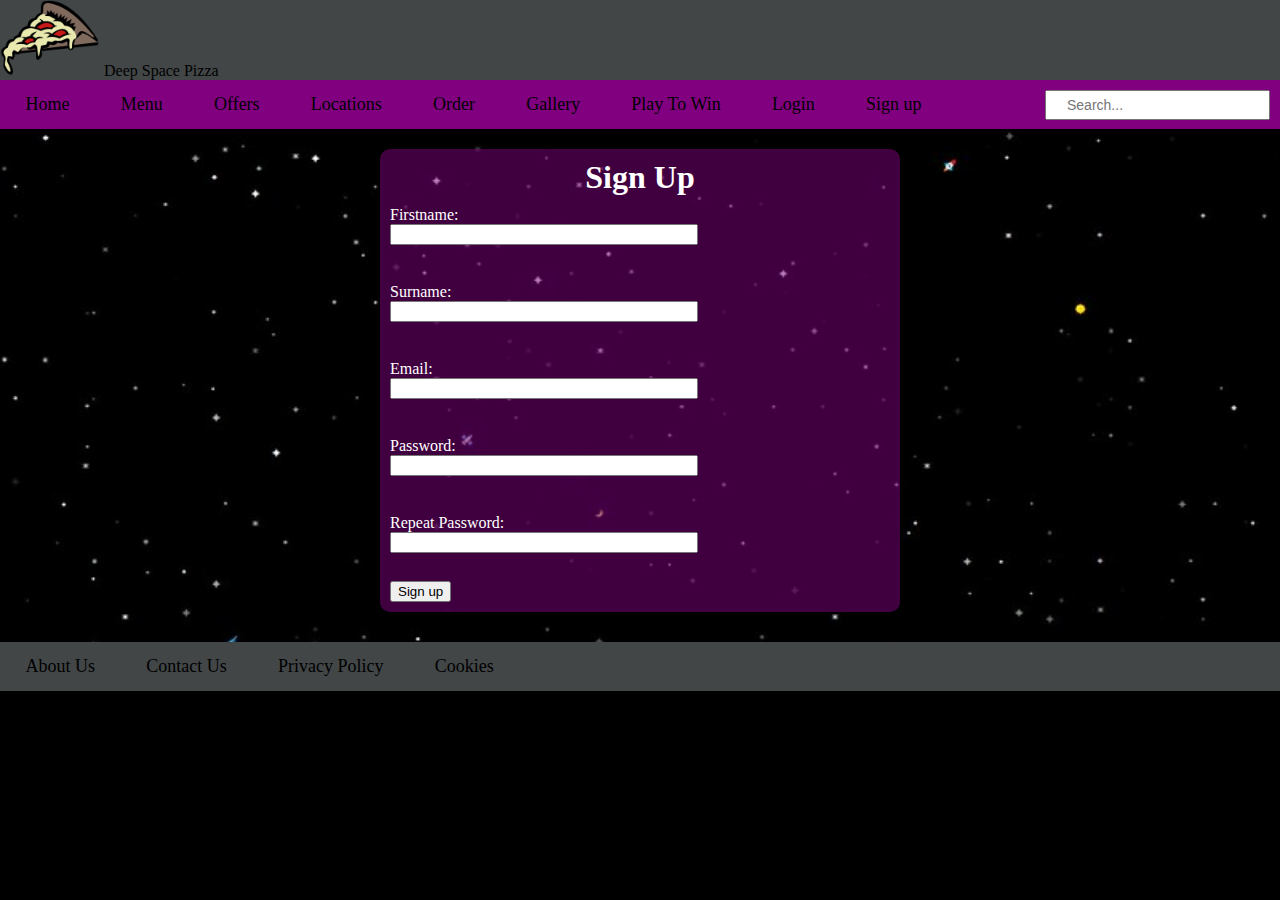
<file: signup.html>
<!DOCTYPE html>
<html lang="en">
	<head>
		<title>Sign Up</title>
		<meta charset="utf-8">
		<meta name="viewport" content="width=device-width, initial-scale=1.0">
		<link rel="stylesheet" href="css/header.css">
		<link rel="stylesheet" href="css/forms.css">
		<link rel="stylesheet" href="css/pageBg.css">
		<link rel="stylesheet" href="css/footer.css">
	</head>

	<body>
		<header>
			<a href="index.html"><img src="images/testPizzaLogo.png" class="logo" width="500" height="380" alt="Logo of the restaurant"></a>
			Deep Space Pizza
		</header>

		<nav>
			<a href="index.html">Home</a>
			<a href="menu.html">Menu</a>
			<a href="offers.html">Offers</a>
			<a href="locations.html">Locations</a>
			<a href="order.html">Order</a>
			<a href="gallery.html">Gallery</a>
			<a href="play.html">Play To Win</a>
			<a href="login.html">Login</a>
			<a href="signup.html">Sign up</a>

			<input type="text" name="searchBar" placeholder="Search...">
		</nav>



		<div class="form">
		<h1>Sign Up</h1>

		<form>
			<div class="formEl">
			<label for="fname">Firstname:</label>
			<br>
			<input type="text" name="fname">
			</div>

			<br>

			<div class="formEl">
			<label for="sname">Surname:</label>
			<br>
			<input type="text" name="sname">
			</div>

			<br>

			<div class="formEl">
			<label for="email">Email:</label>
			<br>
			<input type="text" name="email">
			</div>

			<br>

			<div class="formEl">
			<label for="pass">Password:</label>
			<br>
			<input type="text" name="pass">
			</div>

			<br>

			<div class="formEl">
			<label for="rpass">Repeat Password:</label>
			<br>
			<input type="text" name="rpass">
			</div>

			<br>

			<input type="submit" value="Sign up">
		</form>
		</div>



		<footer>
			<a>About Us</a>
			<a href="locations.html">Contact Us</a>
			<a>Privacy Policy</a>
			<a>Cookies</a>
		</footer>


	</body>

</html>
</file>
<file: css/header.css>
body{
	margin: 0px;
}


header{
	background-color: #424647;
}


nav{
	display: block;
	background-color: purple;
	margin: 0px;
	overflow: hidden;
}

nav a{
	display: inline-block;
	background-color: purple;
	color: black;
	font-size: 18px;
	padding: 14px 2%;
	float: left;
	text-decoration: none;
}

nav input[type=text] {
	float: right;
	padding: 5px 20px;
	margin-top: 10px; 
	margin-right: 10px;
	font-size: 14px;
}

nav a:hover{
	background-color: grey;
}

nav a:link, nav a:visited{   /*unvisited and visited*/
	text-decoration: none;
}


.logo{
	width: 100px;
	height: auto;
}
</file>
<file: css/slideshow.css>
.slideshow{
	display: block;
	position: relative;
	background-color: black;
	margin: 0 auto;
	width: 1000px;
	height: 500px;
}

.slide{
	width: 100%;
	display: none;
	text-align: center;
}



#numberText{
	display: inline-block; 
	position: absolute;
	text-align: left;
	background-color: rgba(128,0,128,0.8);
	z-index: 999999;
}


.slide > img{
	display: inline-block; 
	width: auto;
	height: 500px;
	z-index: 10;
	position: relative;
}

#controls{
	position: absolute;
	width: 100%;
	top: 50%;
	z-index: 900;
}

#prev, #next{
	margin-left: 10px;
	margin-right: 10px;
	padding: 10px;
	cursor: pointer;
	display: block;
	background-color: rgba(128,0,128,0.8);
	z-index: 999;
}

#prev{
	float: left;
}

#next{
	float: right;
}


#controls, #numberText{
	font-size: 25px;
}



#start, #stop{
	font-size: 20px;
	height: 50px;
	padding: 10px;
}

#start{
	background-color: #32CD32;
}


#stop{
	background-color: red;
}


#startStop{
	margin-top: 10px;
	margin-bottom: 10px;
	text-align: center;
}


h1{
	color: white;
}



@media only screen and (max-width: 1000px){
	
	.slideshow{
		width: 100%;
	}

	.slide > img{
		max-width: 100%;
		max-height: 100%;
	}

	.fade{
		width: auto;
		height: 500px;
	}
}



@media only screen and (max-height: 500px){
	.slideshow, .slide{
		background-color: black;
		width: 80%;
		height: 90vh;
	}

	.slide > img{
		width: auto;
		height: 90vh;
	}

	.fade{
		width: auto;
		height: 100%;
	}

}




/* Fading */
.fade {
  -webkit-animation-name: fade;
  -webkit-animation-duration: 1.5s;
  animation-name: fade;
  animation-duration: 1.5s;
}

@-webkit-keyframes fade {
  from {opacity: .4}
  to {opacity: 1}
}

@keyframes fade {
  from {opacity: .4}
  to {opacity: 1}
}
</file>
<file: css/homepage.css>
body{
	/*background-color: #0b0e6b; */
	position: relative;
	background: url("../images/space5.jpg") no-repeat;   /*  CC - Nasa  - https://search.creativecommons.org/photos/de9fd9fe-5613-4056-91ef-41c1701ec114
 */
	background-size: 100% 100%;
	background-color: black;
}



#welcome{
	background-color: rgba(128, 128, 128, 0.5);
	text-align: center;
	margin: 0px;
	width: 100%;
}

#welcome h1{
	margin: 0px;
	margin: 0 auto;
	width: 755px;
	color: white;
	font-size: 100px;
}

#welcome p{
	margin: 0px;
	font-size: 50px;
	color: white;
}


@media only screen and (max-width: 764px){
	#welcome h1{
		width: 100%;
	}

}

@media only screen and (max-width: 520px){
	#welcome h1{
		font-size: 60px;
	}

	#welcome p{
		font-size: 30px;
	}

}


.infoTab{
	text-align: left;
	display: inline-block;
	background-color: purple;
	border-radius: 15px;
	color: white;
	margin: 10px;
	position: relative;
	overflow: hidden;
}



.infoTab > img{
	z-index: 0;
	opacity: 0.5;
	position: relative;
	width: auto;
	height: 300px;
}

@media only screen and (max-width: 500px){
	.infoTab > img{
		width: 100%;
	}
}

.infoTab .infoTabText{
	z-index: 1;
	position: absolute;
	color: white;
	padding-left: 10px;
	padding-right: 10px;
	font-size: 20px;
	top: 0%;
}

.infoTabText h3{
	padding-bottom: 0px;
	border-bottom: 2px solid white;
	font-size: 25px;
}

.infoTabText a:link, .infoTabText a:visited{   /*unvisited and visited*/
	color: white;
}


.infoTabText a:hover{
	color: grey;
}


.infoTab {
	position: relative;
}

#allInfoTabs{
	text-align: center;
}
</file>
<file: css/footer.css>
footer{
	display: block;
	position: relative;
	bottom: 0;
	clear: both;
	background-color: #424647;
	margin-bottom: 0px;
	margin-left: 0px;
	margin-right: 0px;
	margin-top: 30px;
	overflow: hidden;
}



footer a{
	display: inline-block;
	background-color: #424647;
	color: black;
	font-size: 18px;
	padding: 14px 2%;
	float: left;
	text-decoration: none;
}


footer a:link, footer a:visited{   /*unvisited and visited*/
	text-decoration: none;
}
</file>
<file: css/pageBg.css>
body{
	position: relative;
	background: url("../images/space11.jpg") no-repeat;   /*  -CC - Robson - https://www.flickr.com/photos/_robson_/46477048644/in/photostream/
*/
	background-size: 100% 100%;
	background-color: black;
}
</file>
<file: css/locations.css>
#map{
	display: block;
	float: left;
	width: 40%;
	margin-left: 10px;
}



#allMapButtons{
	display: block;
	float: left;
	margin: 10px;
	width: 40%;
	height: auto;
}


.mapButton{
	width: 110px;
	height: 200px;
	float: left;
	margin: 2px;
	padding: 2px;
}


/*.mapButton > p{
	color: black;
}*/


h1, p{
	color: white;
}




@media screen and (max-width: 1055px){
	#allMapButtons{
		display: block;
		float: left;
		margin: 10px;
		width: 98%;
		height: auto;
		/*height: 100%;*/
	}


	#map{
		width: 80%;
	}
}
</file>
<file: css/forms.css>
.form{
	background-color: rgba(128, 0, 128, 0.5);
	width: 500px;
	height: auto;
	padding: 10px;
	margin-top: 20px;
	margin-bottom: 20px;
	margin-left: auto;
	margin-right: auto; 
	border-radius: 10px;
}

.formEl > input[type=text]{
	width: 60%;
}

.formEl > input[type=submit]{
	margin-bottom: 5px;
	margin-top: 15px;
}

h1{
	margin: 0px;
	margin-bottom: 10px;
	text-align: center;
	color: white;
}


label{
	color: white;
}


.formEl{
	width: 100%;
	margin-top: 10px;
	margin-bottom: 10px;
}

@media screen and (max-width: 540px){
	.form{
		width: 80%;
	}
}
</file>
<file: css/menu.css>
h1{
	margin-bottom: 0px;
	padding-bottom: 0px;
	color: white;
}

h2{
	clear: both;
	margin-top: 0px;
	padding-top: 60px;
	margin-bottom: 0px;
	display: block;
	color: white;
}



.menuItemTab{
	display: block;
	float: left;
	background-color: #424647;
	border-radius: 15px;
	height: 265px;
	width: 300px;

	color: white;
	margin: 10px;
	text-align: center;
	overflow: hidden;
}


.menuItemTab > img{
	margin-top: 30px;
	margin-bottom: 0px;
	width: 75%;
	height: auto;
}

.menuItemTab > h3{
	margin-top: 0px;
	margin-bottom: 0px;
}


.menuItemTab > p{
	margin-top: 0px;
	margin-bottom: 5px;
	padding-left: 10px;
	padding-right: 10px; 
}
</file>
<file: css/offers.css>
.offersTab{
	display: block;
	float: left;
	height: auto;
	margin: 10px;
	overflow: hidden;
	z-index: 0;
}

.offersTab > p{
	margin: 10px;
	color: white;
	font-size: 20px;
	padding: 25px;
	height: 55px;
	background-color: purple;
	width: 200px;
	position: relative;
	z-index: 1;
}

h1{
	clear: both;
	color: white;
}
</file>
<file: css/order.css>
body{
	position: absolute;
	width: 100%;
}



.menuItemTab{
	display: block;
	float: left;
	background-color: purple;
	width: 170px;
	height: 160px;
	margin: 10px;
	padding: 10px;
}


.menuItemTab > * {
	display: inline-block;
}

.menuItemTab > img{
	clear: both;
	display: block;
	width: 100px;
	height: auto;
}


h1, h2{
	clear: both;
	color: white;
}

h3, p{
	color: white;
}



.menuItemTab .quantity{
	padding: 2px;
	background-color: white;
	border: 2px solid black;
}



#menu{
	display: block;
	float: left;
	width: 60%;
	position: relative;
}



#menu > h2{
	padding-top: 30px;
	margin-bottom: 0px;
}


#cartTab{
	display: block;
	float: left;
	width: 30%;
	position: sticky;
	position: -webkit-sticky;
	margin: 10px;
	background-color: purple;
	padding: 10px;
	top: 0;
}


.menuItemTab > p{
	margin-top: 0px;
}

p.quantity{
	color: black;
}




@media screen and (max-width: 375px){
	#cartTab{
		position: relative;
		width: 80%;
	}
}
</file>
<file: css/play.css>
.playArea{
	display: block;
	position: relative;
	width: 100%;
	height: 500px;
	overflow: hidden;
	background: url("../images/space7.jpg") no-repeat;
	background-size: 100% 100%;
	/*background-size: 100vw 100vh;*/
	background-color: #0b0e6b;
}

@media only screen and (max-height: 500px){
	.playArea {
		height: 300px;
	}
}




#asteroidButton{
	background-color: transparent;
	border-width: 0px;
	padding: 0px;
	border-radius: 100%;
	position: relative;
	left: 50%;
	top: 50%;
	display: none;
	width: 10%;
	height: auto;
	overflow: hidden;
}



#asteroidButton > img{
	background-color: transparent;
	border-width: 0px;
	border-radius: 100%;
	width: 100%;
	height: auto;
	margin: 0px;
	padding: 0px;
}


#dashboard{
	position: absolute;
	background-color: rgba(128, 0, 128, 0.5);
	padding: 10px;
}



h1, p{
	color: white;
}
</file>
